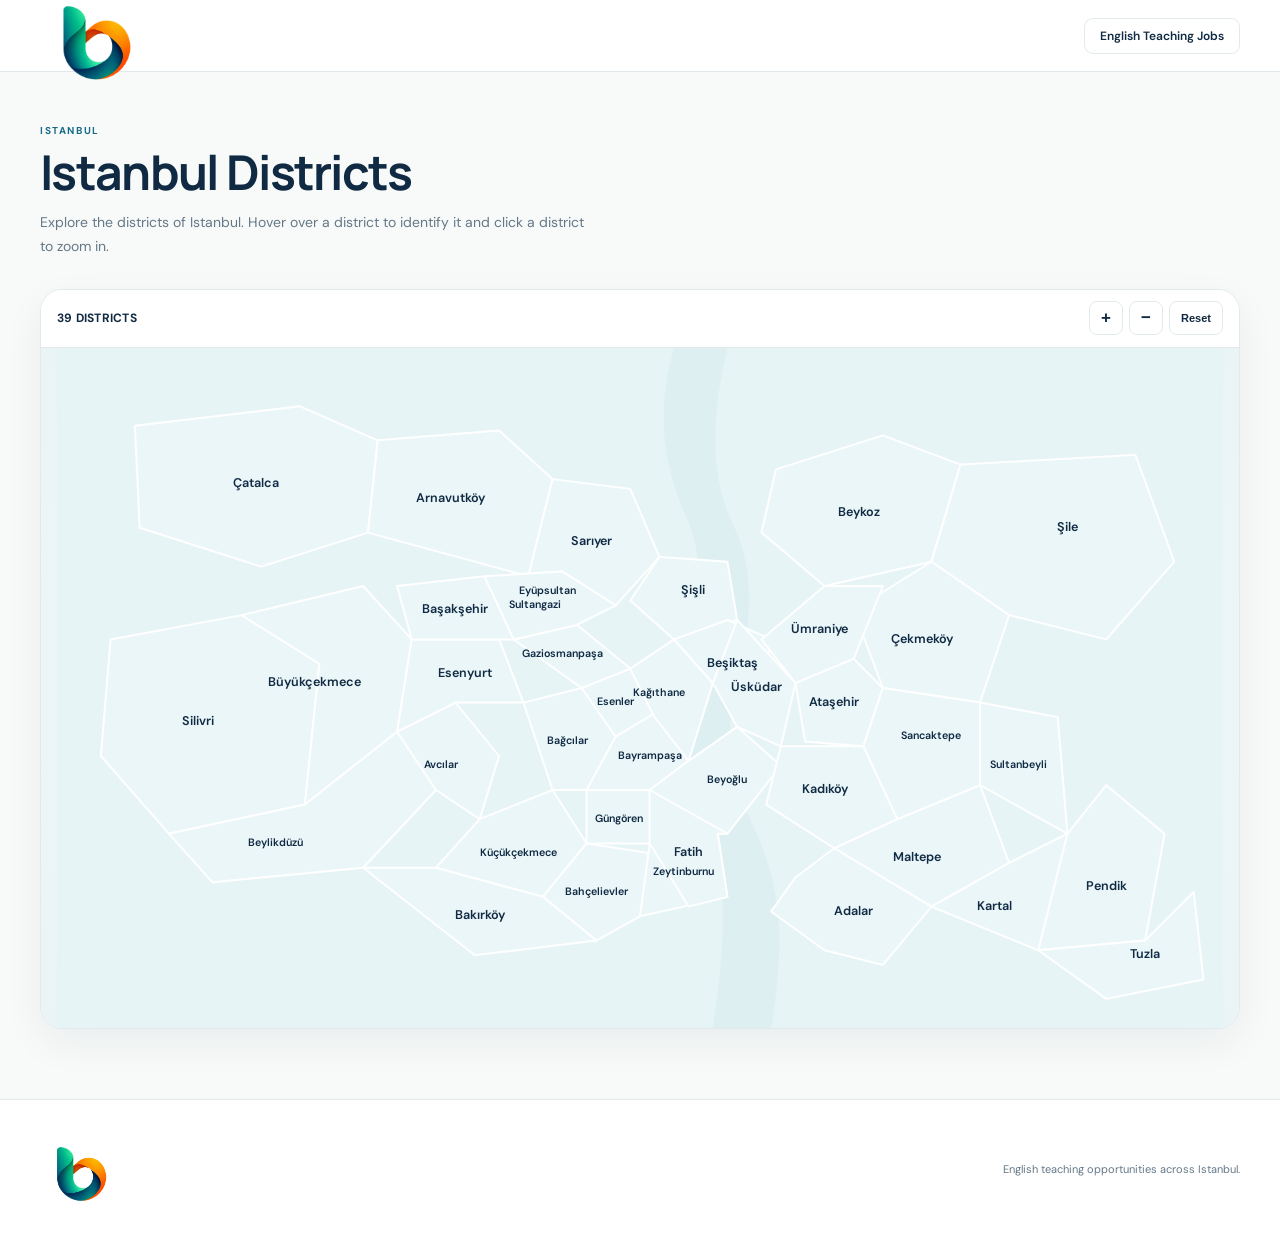
<file: map.html>
<!DOCTYPE html>
<html lang="en">
<head>
    <meta charset="UTF-8">
    <meta name="viewport" content="width=device-width, initial-scale=1.0">

    <title>Istanbul Districts | Bulbeni</title>

    <link rel="preconnect" href="https://fonts.googleapis.com">
    <link rel="preconnect" href="https://fonts.gstatic.com" crossorigin>

    <link
        href="https://fonts.googleapis.com/css2?family=DM+Sans:wght@400;500;600;700&family=Manrope:wght@600;700;800&display=swap"
        rel="stylesheet"
    >

    <style>

        :root {
            --navy: #102A43;
            --navy-dark: #0B2035;
            --blue: #176B87;
            --teal: #2A9D8F;
            --sky: #EAF6F8;
            --cream: #F8FAF9;
            --text: #132A3A;
            --muted: #647887;
            --border: #E2E9ED;
            --white: #FFFFFF;
            --district: #EAF6F8;
            --district-hover: #BFE5E0;
            --district-selected: #8FD1C8;
        }

        * {
            box-sizing: border-box;
        }

        html {
            scroll-behavior: smooth;
        }

        body {
            margin: 0;
            background: var(--cream);
            color: var(--text);
            font-family: "DM Sans", sans-serif;
        }

        /* =========================================================
           HEADER
        ========================================================= */

        .site-header {
            height: 72px;
            background: rgba(255,255,255,.96);
            border-bottom: 1px solid var(--border);
            display: flex;
            align-items: center;
        }

        .header-inner {
            width: min(1200px, calc(100% - 40px));
            margin: 0 auto;
            display: flex;
            align-items: center;
            justify-content: space-between;
        }

        .brand {
            display: inline-flex;
            align-items: center;
            text-decoration: none;
        }

        .brand-logo {
            width: 112px;
            height: auto;
            display: block;
        }

        .back-button {
            display: inline-flex;
            align-items: center;
            justify-content: center;
            padding: 9px 15px;
            border: 1px solid var(--border);
            border-radius: 9px;
            background: var(--white);
            color: var(--navy);
            text-decoration: none;
            font-size: 12px;
            font-weight: 600;
            transition:
                background .2s ease,
                border-color .2s ease,
                color .2s ease;
        }

        .back-button:hover {
            background: var(--sky);
            border-color: #C8E2E7;
            color: var(--blue);
        }

        /* =========================================================
           PAGE INTRO
        ========================================================= */

        .intro {
            width: min(1200px, calc(100% - 40px));
            margin: 0 auto;
            padding: 52px 0 30px;
        }

        .intro-label {
            font-size: 10px;
            font-weight: 700;
            letter-spacing: .16em;
            color: var(--blue);
            margin-bottom: 10px;
        }

        h1 {
            margin: 0;
            font-family: "Manrope", sans-serif;
            font-size: clamp(30px, 4vw, 48px);
            line-height: 1.05;
            letter-spacing: -.035em;
            color: var(--navy);
        }

        .intro p {
            max-width: 560px;
            margin: 14px 0 0;
            color: var(--muted);
            font-size: 14px;
            line-height: 1.7;
        }

        /* =========================================================
           MAP CARD
        ========================================================= */

        .map-section {
            width: min(1200px, calc(100% - 40px));
            margin: 0 auto 70px;
        }

        .map-card {
            position: relative;
            overflow: hidden;
            background: #FFFFFF;
            border: 1px solid var(--border);
            border-radius: 22px;
            box-shadow: 0 14px 40px rgba(16,42,67,.06);
        }

        .map-toolbar {
            height: 58px;
            padding: 0 16px;
            border-bottom: 1px solid var(--border);
            display: flex;
            align-items: center;
            justify-content: space-between;
            background: #FFFFFF;
        }

        .map-toolbar-title {
            font-size: 12px;
            font-weight: 700;
            color: var(--navy);
            letter-spacing: .02em;
        }

        .map-toolbar-actions {
            display: flex;
            gap: 6px;
        }

        .map-control {
            width: 34px;
            height: 34px;
            border: 1px solid var(--border);
            border-radius: 8px;
            background: #FFFFFF;
            color: var(--navy);
            font-size: 17px;
            font-weight: 600;
            cursor: pointer;
            transition:
                background .2s ease,
                border-color .2s ease,
                color .2s ease;
        }

        .map-control:hover {
            background: var(--sky);
            border-color: #C8E2E7;
            color: var(--blue);
        }

        .map-control.reset {
            width: auto;
            padding: 0 11px;
            font-size: 11px;
        }

        .map-stage {
            position: relative;
            height: 680px;
            background:
                radial-gradient(
                    circle at center,
                    #F7FCFC 0%,
                    #F0F8F8 65%,
                    #EAF4F5 100%
                );
            overflow: hidden;
            cursor: grab;
            user-select: none;
        }

        .map-stage.dragging {
            cursor: grabbing;
        }

        #istanbul-map {
            width: 100%;
            height: 100%;
            display: block;
        }

        /* =========================================================
           DISTRICTS
        ========================================================= */

        .district {
            fill: var(--district);
            stroke: #FFFFFF;
            stroke-width: 2;
            stroke-linejoin: round;
            cursor: pointer;
            transition:
                fill .18s ease,
                stroke .18s ease,
                filter .18s ease;
        }

        .district:hover {
            fill: var(--district-hover);
            stroke: var(--blue);
            stroke-width: 3;
            filter: drop-shadow(0 3px 5px rgba(23,107,135,.14));
        }

        .district.selected {
            fill: var(--district-selected);
            stroke: var(--blue);
            stroke-width: 3;
        }

        .district-label {
            pointer-events: none;
            fill: var(--navy);
            font-family: "DM Sans", sans-serif;
            font-size: 13px;
            font-weight: 600;
            text-anchor: middle;
            dominant-baseline: middle;
        }

        .district-label.small {
            font-size: 11px;
        }

        .district-label.tiny {
            font-size: 9px;
        }

        /* =========================================================
           BOSPHORUS / WATER
        ========================================================= */

        .water {
            fill: #DDEFF2;
            opacity: .9;
            pointer-events: none;
        }

        .sea {
            fill: #E7F4F5;
            pointer-events: none;
        }

        /* =========================================================
           TOOLTIP
        ========================================================= */

        .tooltip {
            position: fixed;
            z-index: 20;
            pointer-events: none;
            padding: 8px 11px;
            border-radius: 8px;
            background: var(--navy);
            color: #FFFFFF;
            font-size: 11px;
            font-weight: 600;
            opacity: 0;
            transform: translate(10px, 10px);
            transition: opacity .12s ease;
            white-space: nowrap;
            box-shadow: 0 8px 20px rgba(16,42,67,.18);
        }

        .tooltip.visible {
            opacity: 1;
        }

        /* =========================================================
           FOOTER
        ========================================================= */

        .site-footer {
            border-top: 1px solid var(--border);
            background: #FFFFFF;
            padding: 28px 0;
        }

        .footer-inner {
            width: min(1200px, calc(100% - 40px));
            margin: 0 auto;
            display: flex;
            align-items: center;
            justify-content: space-between;
            gap: 20px;
        }

        .footer-logo {
            width: 82px;
            height: auto;
        }

        .footer-inner p {
            margin: 0;
            color: var(--muted);
            font-size: 11px;
        }

        /* =========================================================
           MOBILE
        ========================================================= */

        @media (max-width: 700px) {

            .header-inner,
            .intro,
            .map-section,
            .footer-inner {
                width: min(100% - 24px, 1200px);
            }

            .intro {
                padding-top: 38px;
            }

            .map-stage {
                height: 560px;
            }

            .map-toolbar {
                padding: 0 10px;
            }

            .map-toolbar-title {
                font-size: 11px;
            }

            .district-label {
                font-size: 10px;
            }

            .district-label.small {
                font-size: 9px;
            }

            .district-label.tiny {
                font-size: 8px;
            }

            .footer-inner {
                flex-direction: column;
                align-items: flex-start;
            }
        }

    </style>
</head>

<body>

<header class="site-header">

    <div class="header-inner">

        <a href="index.html" class="brand">
            <img
                src="Logo 1.png"
                alt="Bulbeni.org"
                class="brand-logo"
            >
        </a>

        <a href="index.html" class="back-button">
            English Teaching Jobs
        </a>

    </div>

</header>


<section class="intro">

    <div class="intro-label">
        ISTANBUL
    </div>

    <h1>
        Istanbul Districts
    </h1>

    <p>
        Explore the districts of Istanbul. Hover over a district to identify it
        and click a district to zoom in.
    </p>

</section>


<section class="map-section">

    <div class="map-card">

        <div class="map-toolbar">

            <div class="map-toolbar-title">
                39 DISTRICTS
            </div>

            <div class="map-toolbar-actions">

                <button
                    type="button"
                    class="map-control"
                    id="zoom-in"
                    aria-label="Zoom in"
                >
                    +
                </button>

                <button
                    type="button"
                    class="map-control"
                    id="zoom-out"
                    aria-label="Zoom out"
                >
                    −
                </button>

                <button
                    type="button"
                    class="map-control reset"
                    id="reset-map"
                >
                    Reset
                </button>

            </div>

        </div>


        <div class="map-stage" id="map-stage">

            <svg
                id="istanbul-map"
                viewBox="0 0 1200 700"
                preserveAspectRatio="xMidYMid meet"
                xmlns="http://www.w3.org/2000/svg"
                aria-label="Interactive map of the 39 districts of Istanbul"
            >

                <!-- =================================================
                     SEA
                ================================================== -->

                <rect
                    class="sea"
                    x="0"
                    y="0"
                    width="1200"
                    height="700"
                />


                <!-- =================================================
                     BOSPHORUS
                ================================================== -->

                <path
                    class="water"
                    d="
                        M 635 0
                        C 615 70, 625 125, 650 180
                        C 670 230, 660 285, 645 330
                        C 625 390, 640 440, 665 490
                        C 690 540, 690 600, 675 700
                        L 735 700
                        C 750 610, 745 555, 720 500
                        C 695 445, 685 395, 700 340
                        C 715 285, 720 230, 695 180
                        C 670 125, 675 65, 690 0
                        Z
                    "
                />


                <!-- =================================================
                     EUROPEAN SIDE
                ================================================== -->

                <g id="europe-districts">

                    <polygon
                        class="district"
                        data-name="Çatalca"
                        points="80,80 250,60 330,95 320,190 210,225 85,185"
                    />

                    <polygon
                        class="district"
                        data-name="Arnavutköy"
                        points="330,95 455,85 510,135 485,235 320,190"
                    />

                    <polygon
                        class="district"
                        data-name="Sarıyer"
                        points="510,135 590,145 620,215 575,265 485,235"
                    />

                    <polygon
                        class="district"
                        data-name="Silivri"
                        points="55,300 190,275 270,325 255,470 115,500 45,420"
                    />

                    <polygon
                        class="district"
                        data-name="Büyükçekmece"
                        points="190,275 315,245 365,300 350,395 255,470 270,325"
                    />

                    <polygon
                        class="district"
                        data-name="Beylikdüzü"
                        points="115,500 255,470 350,395 390,455 315,535 160,550"
                    />

                    <polygon
                        class="district"
                        data-name="Avcılar"
                        points="350,395 410,365 455,420 435,485 390,455"
                    />

                    <polygon
                        class="district"
                        data-name="Esenyurt"
                        points="365,300 455,300 480,365 410,365 350,395"
                    />

                    <polygon
                        class="district"
                        data-name="Küçükçekmece"
                        points="435,485 510,455 545,510 500,565 390,535"
                    />

                    <polygon
                        class="district"
                        data-name="Başakşehir"
                        points="350,245 440,235 470,300 365,300"
                    />

                    <polygon
                        class="district"
                        data-name="Bağcılar"
                        points="480,365 540,350 575,400 545,455 510,455"
                    />

                    <polygon
                        class="district"
                        data-name="Bahçelievler"
                        points="500,565 545,510 610,520 600,585 555,610"
                    />

                    <polygon
                        class="district"
                        data-name="Bakırköy"
                        points="390,535 500,565 555,610 430,625 315,535"
                    />

                    <polygon
                        class="district"
                        data-name="Esenler"
                        points="540,350 590,330 615,380 575,400"
                    />

                    <polygon
                        class="district"
                        data-name="Bayrampaşa"
                        points="575,400 625,370 650,425 610,455 545,455"
                    />

                    <polygon
                        class="district"
                        data-name="Güngören"
                        points="545,455 610,455 610,510 545,510"
                    />

                    <polygon
                        class="district"
                        data-name="Zeytinburnu"
                        points="610,510 680,500 690,565 600,585"
                    />

                    <polygon
                        class="district"
                        data-name="Gaziosmanpaşa"
                        points="470,300 535,285 590,330 540,350"
                    />

                    <polygon
                        class="district"
                        data-name="Sultangazi"
                        points="455,235 520,230 535,285 470,300"
                    />

                    <polygon
                        class="district"
                        data-name="Eyüpsultan"
                        points="520,230 575,265 535,285 470,300 440,235"
                    />

                    <polygon
                        class="district"
                        data-name="Kağıthane"
                        points="590,330 635,300 675,345 650,425 615,380"
                    />

                    <polygon
                        class="district"
                        data-name="Şişli"
                        points="620,215 690,220 700,280 635,300 590,260"
                    />

                    <polygon
                        class="district"
                        data-name="Beşiktaş"
                        points="690,280 735,300 725,365 675,345 635,300"
                    />

                    <polygon
                        class="district"
                        data-name="Beyoğlu"
                        points="650,425 700,390 745,430 690,500 680,500 610,455"
                    />

                    <polygon
                        class="district"
                        data-name="Fatih"
                        points="610,455 690,500 680,500 690,565 650,575 610,510"
                    />

                </g>


                <!-- =================================================
                     ASIAN SIDE
                ================================================== -->

                <g id="asia-districts">

                    <polygon
                        class="district"
                        data-name="Beykoz"
                        points="740,125 850,90 930,120 900,220 790,245 725,190"
                    />

                    <polygon
                        class="district"
                        data-name="Şile"
                        points="930,120 1110,110 1150,220 1080,300 980,275 900,220"
                    />

                    <polygon
                        class="district"
                        data-name="Çekmeköy"
                        points="900,220 980,275 950,365 850,350 820,270"
                    />

                    <polygon
                        class="district"
                        data-name="Ümraniye"
                        points="790,245 850,245 820,320 760,345 725,300"
                    />

                    <polygon
                        class="district"
                        data-name="Üsküdar"
                        points="700,280 760,345 745,410 700,390 675,345"
                    />

                    <polygon
                        class="district"
                        data-name="Ataşehir"
                        points="820,320 850,350 830,410 770,405 760,345"
                    />

                    <polygon
                        class="district"
                        data-name="Kadıköy"
                        points="745,410 830,410 865,485 800,515 730,470"
                    />

                    <polygon
                        class="district"
                        data-name="Maltepe"
                        points="865,485 950,450 980,530 900,575 800,515"
                    />

                    <polygon
                        class="district"
                        data-name="Kartal"
                        points="980,530 1040,500 1080,565 1010,620 900,575"
                    />

                    <polygon
                        class="district"
                        data-name="Sancaktepe"
                        points="850,350 950,365 950,450 865,485 830,410"
                    />

                    <polygon
                        class="district"
                        data-name="Sultanbeyli"
                        points="950,365 1030,380 1040,500 950,450"
                    />

                    <polygon
                        class="district"
                        data-name="Pendik"
                        points="1040,500 1080,450 1140,500 1120,610 1010,620"
                    />

                    <polygon
                        class="district"
                        data-name="Tuzla"
                        points="1120,610 1170,560 1180,650 1080,670 1010,620"
                    />

                    <polygon
                        class="district"
                        data-name="Adalar"
                        points="760,545 800,515 900,575 850,635 790,620 735,580"
                    />

                </g>


                <!-- =================================================
                     DISTRICT LABELS
                ================================================== -->

                <g id="district-labels">

                    <text class="district-label" x="205" y="140">Çatalca</text>
                    <text class="district-label" x="405" y="155">Arnavutköy</text>
                    <text class="district-label" x="550" y="200">Sarıyer</text>

                    <text class="district-label" x="145" y="385">Silivri</text>
                    <text class="district-label" x="265" y="345">Büyükçekmece</text>
                    <text class="district-label small" x="225" y="510">Beylikdüzü</text>

                    <text class="district-label small" x="395" y="430">Avcılar</text>
                    <text class="district-label" x="420" y="335">Esenyurt</text>
                    <text class="district-label small" x="475" y="520">Küçükçekmece</text>

                    <text class="district-label" x="410" y="270">Başakşehir</text>
                    <text class="district-label small" x="525" y="405">Bağcılar</text>
                    <text class="district-label small" x="555" y="560">Bahçelievler</text>

                    <text class="district-label" x="435" y="585">Bakırköy</text>
                    <text class="district-label small" x="575" y="365">Esenler</text>
                    <text class="district-label small" x="610" y="420">Bayrampaşa</text>

                    <text class="district-label small" x="578" y="485">Güngören</text>
                    <text class="district-label small" x="645" y="540">Zeytinburnu</text>

                    <text class="district-label small" x="520" y="315">Gaziosmanpaşa</text>
                    <text class="district-label small" x="492" y="265">Sultangazi</text>
                    <text class="district-label small" x="505" y="250">Eyüpsultan</text>

                    <text class="district-label small" x="620" y="355">Kağıthane</text>
                    <text class="district-label" x="655" y="250">Şişli</text>
                    <text class="district-label" x="695" y="325">Beşiktaş</text>

                    <text class="district-label small" x="690" y="445">Beyoğlu</text>
                    <text class="district-label" x="650" y="520">Fatih</text>


                    <text class="district-label" x="825" y="170">Beykoz</text>
                    <text class="district-label" x="1040" y="185">Şile</text>
                    <text class="district-label" x="890" y="300">Çekmeköy</text>

                    <text class="district-label" x="785" y="290">Ümraniye</text>
                    <text class="district-label" x="720" y="350">Üsküdar</text>
                    <text class="district-label" x="800" y="365">Ataşehir</text>

                    <text class="district-label" x="790" y="455">Kadıköy</text>
                    <text class="district-label" x="885" y="525">Maltepe</text>
                    <text class="district-label" x="965" y="575">Kartal</text>

                    <text class="district-label small" x="900" y="400">Sancaktepe</text>
                    <text class="district-label small" x="990" y="430">Sultanbeyli</text>
                    <text class="district-label" x="1080" y="555">Pendik</text>
                    <text class="district-label" x="1120" y="625">Tuzla</text>

                    <text class="district-label" x="820" y="580">Adalar</text>

                </g>

            </svg>

        </div>

    </div>

</section>


<footer class="site-footer">

    <div class="footer-inner">

        <img
            src="Logo 1.png"
            alt="Bulbeni.org"
            class="footer-logo"
        >

        <p>
            English teaching opportunities across Istanbul.
        </p>

    </div>

</footer>


<div
    id="tooltip"
    class="tooltip"
></div>


<script>

    const svg = document.getElementById("istanbul-map");
    const stage = document.getElementById("map-stage");
    const tooltip = document.getElementById("tooltip");

    const districts = [
        ...document.querySelectorAll(".district")
    ];

    const initialViewBox = {
        x: 0,
        y: 0,
        width: 1200,
        height: 700
    };

    let viewBox = {
        ...initialViewBox
    };

    let selectedDistrict = null;

    let dragging = false;
    let dragStart = null;
    let dragViewBox = null;


    /* =========================================================
       VIEWBOX
    ========================================================= */

    function updateViewBox() {

        svg.setAttribute(
            "viewBox",
            `${viewBox.x} ${viewBox.y} ${viewBox.width} ${viewBox.height}`
        );

    }


    function resetMap() {

        viewBox = {
            ...initialViewBox
        };

        selectedDistrict = null;

        districts.forEach(
            district => district.classList.remove("selected")
        );

        updateViewBox();

    }


    function zoom(factor) {

        const centerX =
            viewBox.x + viewBox.width / 2;

        const centerY =
            viewBox.y + viewBox.height / 2;

        const newWidth =
            viewBox.width * factor;

        const newHeight =
            viewBox.height * factor;

        viewBox = {
            x: centerX - newWidth / 2,
            y: centerY - newHeight / 2,
            width: newWidth,
            height: newHeight
        };

        clampViewBox();

        updateViewBox();

    }


    function clampViewBox() {

        const minimumWidth = 350;
        const maximumWidth = 1200;

        viewBox.width =
            Math.max(
                minimumWidth,
                Math.min(maximumWidth, viewBox.width)
            );

        viewBox.height =
            Math.max(
                minimumWidth * (700 / 1200),
                Math.min(700, viewBox.height)
            );

        if (viewBox.x < 0) {
            viewBox.x = 0;
        }

        if (viewBox.y < 0) {
            viewBox.y = 0;
        }

        if (viewBox.x + viewBox.width > 1200) {
            viewBox.x =
                1200 - viewBox.width;
        }

        if (viewBox.y + viewBox.height > 700) {
            viewBox.y =
                700 - viewBox.height;
        }

    }


    function zoomToDistrict(district) {

        const box = district.getBBox();

        const padding = 55;

        let width =
            box.width + padding * 2;

        let height =
            box.height + padding * 2;

        const ratio =
            1200 / 700;

        if (width / height > ratio) {
            height = width / ratio;
        } else {
            width = height * ratio;
        }

        let x =
            box.x + box.width / 2 - width / 2;

        let y =
            box.y + box.height / 2 - height / 2;

        if (x < 0) x = 0;
        if (y < 0) y = 0;

        if (x + width > 1200) {
            x = 1200 - width;
        }

        if (y + height > 700) {
            y = 700 - height;
        }

        viewBox = {
            x,
            y,
            width,
            height
        };

        selectedDistrict = district;

        districts.forEach(
            item => item.classList.remove("selected")
        );

        district.classList.add("selected");

        updateViewBox();

    }


    /* =========================================================
       TOOLTIP
    ========================================================= */

    function showTooltip(event, name) {

        tooltip.textContent = name;

        tooltip.style.left =
            `${event.clientX}px`;

        tooltip.style.top =
            `${event.clientY}px`;

        tooltip.classList.add("visible");

    }


    function moveTooltip(event) {

        tooltip.style.left =
            `${event.clientX}px`;

        tooltip.style.top =
            `${event.clientY}px`;

    }


    function hideTooltip() {

        tooltip.classList.remove("visible");

    }


    /* =========================================================
       DISTRICT EVENTS
    ========================================================= */

    districts.forEach(
        district => {

            const name =
                district.dataset.name;

            district.addEventListener(
                "mouseenter",
                event => {
                    showTooltip(event, name);
                }
            );

            district.addEventListener(
                "mousemove",
                moveTooltip
            );

            district.addEventListener(
                "mouseleave",
                hideTooltip
            );

            district.addEventListener(
                "click",
                event => {

                    event.stopPropagation();

                    zoomToDistrict(district);

                }
            );

        }
    );


    /* =========================================================
       ZOOM CONTROLS
    ========================================================= */

    document
        .getElementById("zoom-in")
        .addEventListener(
            "click",
            () => zoom(.75)
        );

    document
        .getElementById("zoom-out")
        .addEventListener(
            "click",
            () => zoom(1.33)
        );

    document
        .getElementById("reset-map")
        .addEventListener(
            "click",
            resetMap
        );


    /* =========================================================
       DRAG / PAN
    ========================================================= */

    stage.addEventListener(
        "pointerdown",
        event => {

            if (
                event.target.classList.contains("district")
            ) {
                return;
            }

            dragging = true;

            stage.classList.add("dragging");

            dragStart = {
                x: event.clientX,
                y: event.clientY
            };

            dragViewBox = {
                ...viewBox
            };

            stage.setPointerCapture(
                event.pointerId
            );

        }
    );


    stage.addEventListener(
        "pointermove",
        event => {

            if (!dragging) {
                return;
            }

            const rect =
                stage.getBoundingClientRect();

            const scaleX =
                viewBox.width / rect.width;

            const scaleY =
                viewBox.height / rect.height;

            const dx =
                (event.clientX - dragStart.x) * scaleX;

            const dy =
                (event.clientY - dragStart.y) * scaleY;

            viewBox.x =
                dragViewBox.x - dx;

            viewBox.y =
                dragViewBox.y - dy;

            clampViewBox();

            updateViewBox();

        }
    );


    function stopDragging(event) {

        if (!dragging) {
            return;
        }

        dragging = false;

        stage.classList.remove("dragging");

        try {
            stage.releasePointerCapture(
                event.pointerId
            );
        } catch (_) {}

    }


    stage.addEventListener(
        "pointerup",
        stopDragging
    );

    stage.addEventListener(
        "pointercancel",
        stopDragging
    );


    /* =========================================================
       DOUBLE CLICK = RESET
    ========================================================= */

    stage.addEventListener(
        "dblclick",
        event => {

            if (
                event.target.classList.contains("district")
            ) {
                return;
            }

            resetMap();

        }
    );


    /* =========================================================
       INITIAL STATE
    ========================================================= */

    updateViewBox();

</script>

</body>
</html>
</file>
